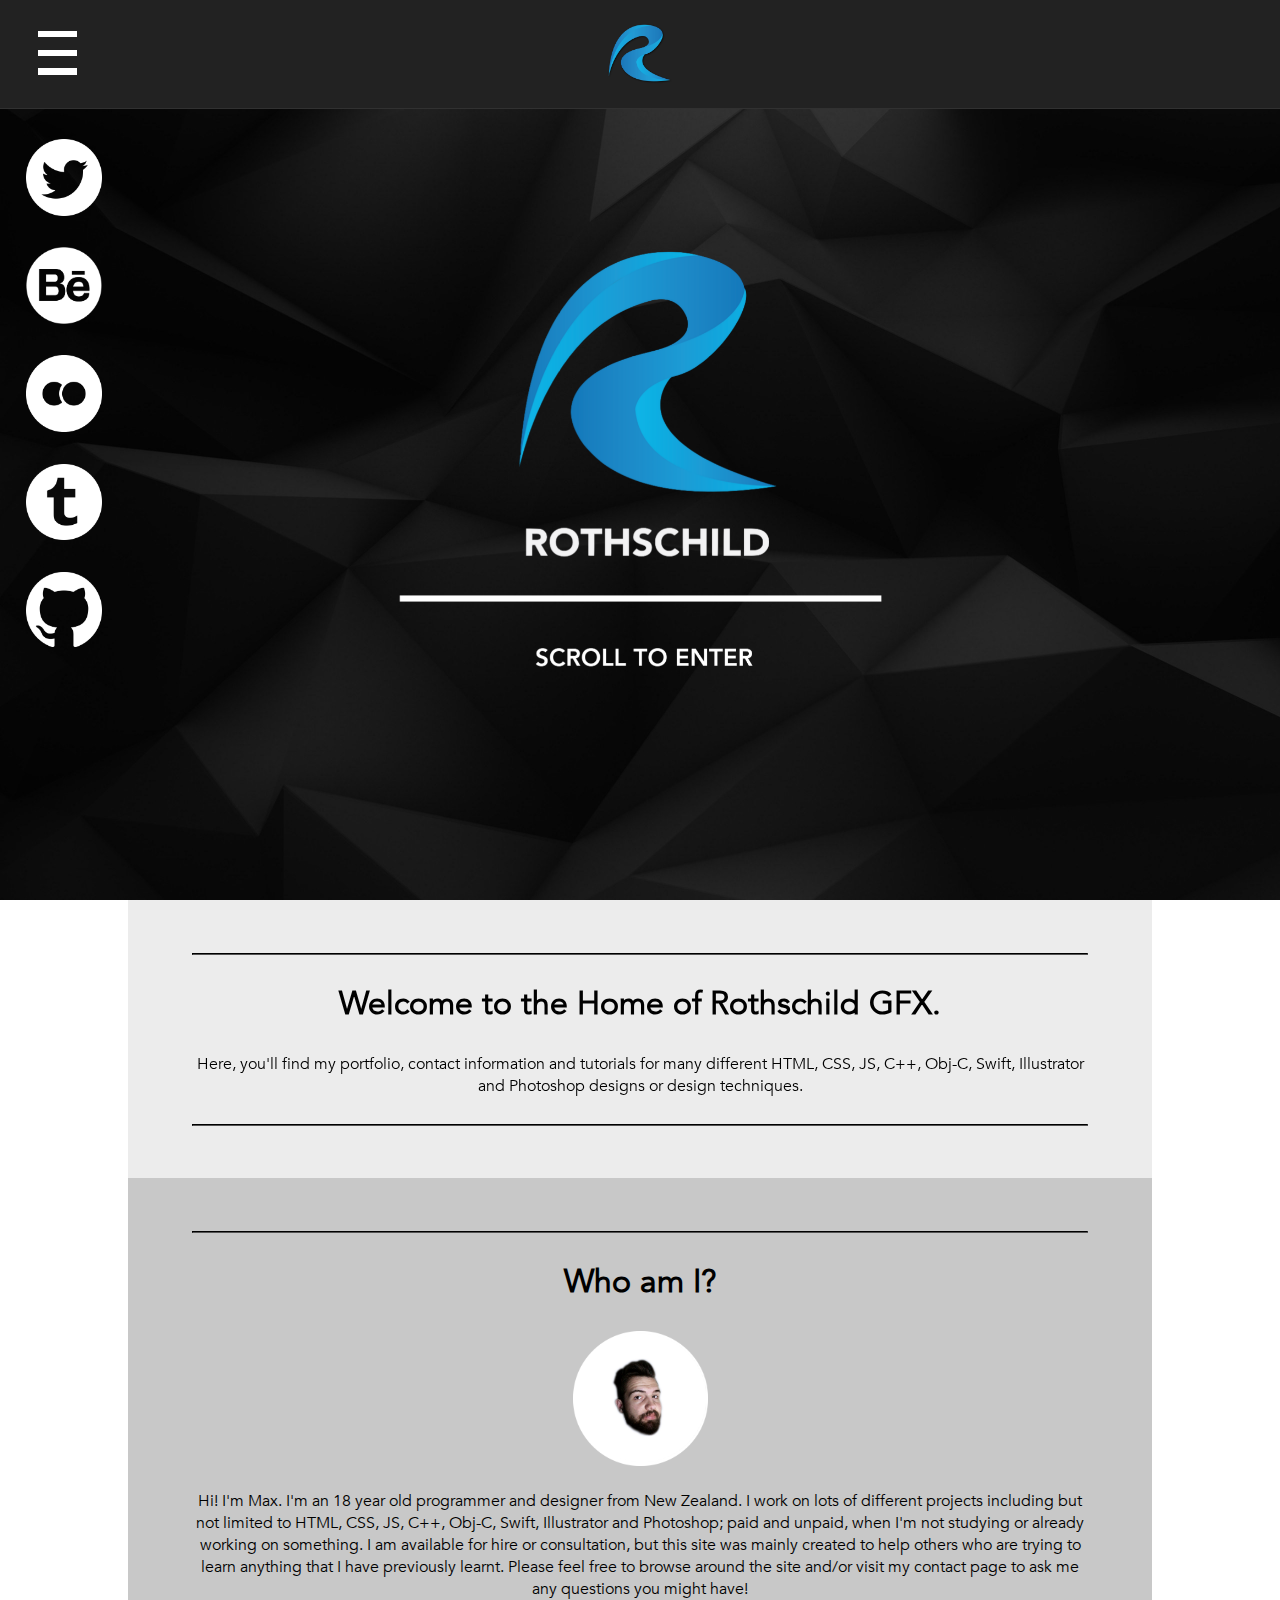
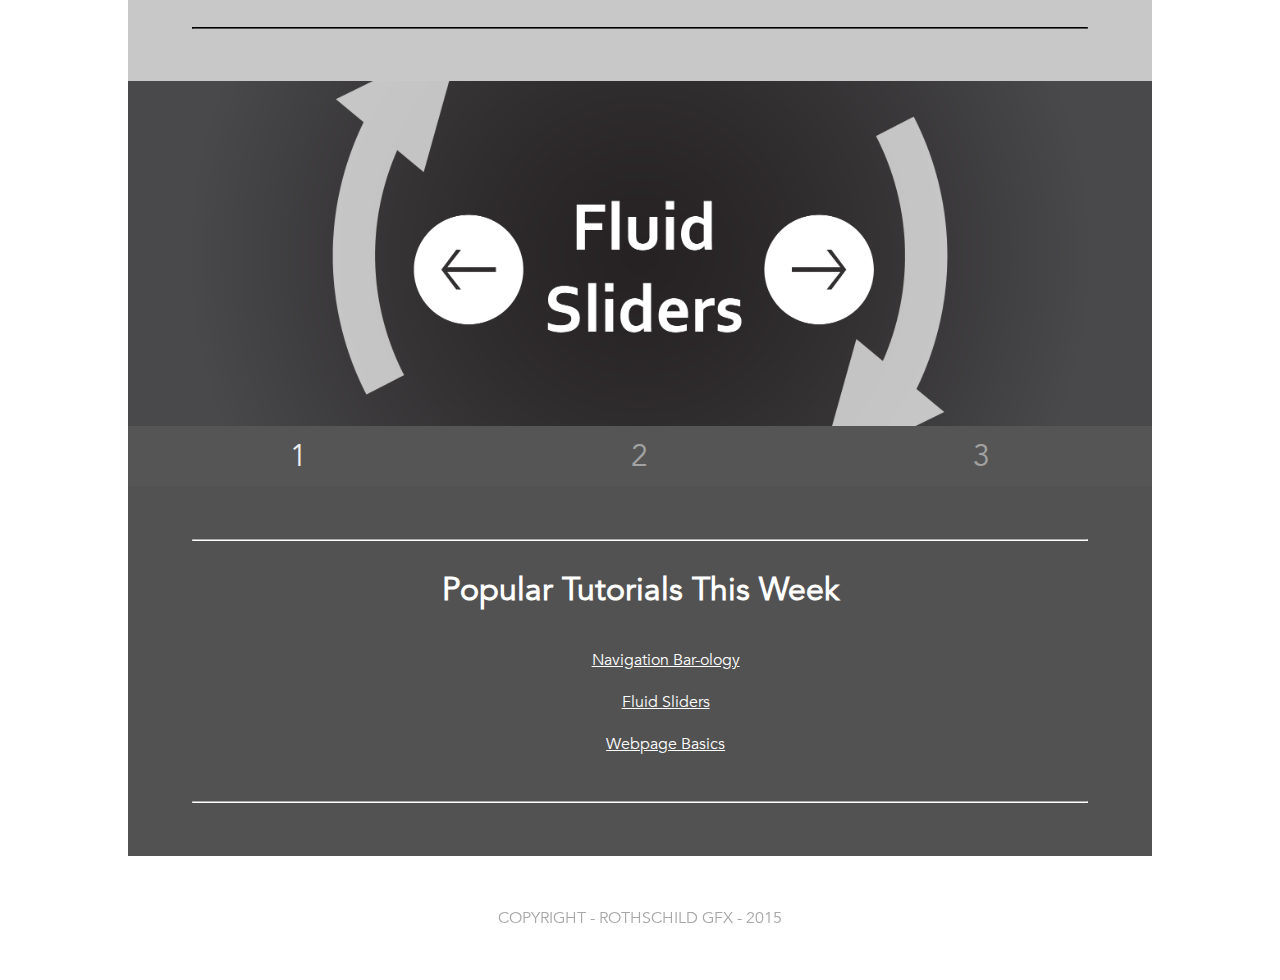
<file: index.html>
<!DOCTYPE html>
<html>
<head>
  <meta charset="UTF-8">
  <title>Rothschild GFX</title>
    <link rel="stylesheet" href="css/button.css">
    	<link rel="stylesheet" href="css/index.css">
        <link rel="icon" href="img/favicon.png" type="image/png" />
        <link rel="apple-touch-icon" href="img/favicon.png">
    <meta name="viewport" content="width=device-width, initial-scale=1">
</head>

<body onload="loadfuncs();">
	<div id="navbar">
		<a id="menu" onclick="revealLinksbar(); menuState();"><span></span></a>
			<script src='http://codepen.io/assets/libs/fullpage/jquery.js'></script>
			<script src="js/index.js"></script>
            	<img src="r-imgs/r2.png" draggable="false"/>
    </div><!--end navbar div-->
    <div id="linksbar">
    	<ul>
			<li><a href="#">Tutorials</li></a>
            <li><a href="contact.html">Contact</li></a>
            <li><a href="port.html">Portfolio</li></a>
        </ul> 	
    </div><!--end linksbar div-->
    <div id="socials">
        	<a href="http://www.twitter.com/rothschild_cod"><img src="img/twitter_white.png" draggable="false"/></a>
            <a href="https://www.behance.net/rothschildGFX/"><img src="img/behance_white.png" draggable="false"/></a>
            <a href="https://www.flickr.com/people/rothschildgfx/"><img src="img/flickr_white.png" draggable="false"/></a>
            <a href="#"><img src="img/tumblr_white.png" draggable="false"draggable="false"/></a>
            <a href="https://github.com/rothschildGFX/"><img src="img/github_white.png" draggable="false"/></a>
     </div><!--end socials div-->
     <div id="behind">
    	<img src="r-imgs/rc-logo-header-alt.png" draggable="false"/>
	</div><!--end behind div-->
    <div id="placeholder">
    </div><!--end placeholder div-->
    <div class="colourbox" id="light">
    	<hr/>
    		<h1 class="cboxh1">Welcome to the Home of Rothschild GFX.</h1>
    			<p>Here, you'll find my portfolio, contact information and tutorials for many different HTML, CSS, JS, C++, Obj-C, Swift, Illustrator and Photoshop designs or design techniques.</p>
        <hr/>
    </div><!--end colourbox div-->
<!--- Navigtion bar, slider & social links finish here, main content of site starts below in container tag---> 

<div id="container">
    <div class="colourbox" id="medium">
    		<hr/>
        		<h1 class="cboxh1">Who am I?</h1>
                	<img src="r-imgs/me.png" draggable="false"/>	
                	<p>Hi! I'm Max. I'm an 18 year old programmer and designer from New Zealand. I work on lots of different projects including but not limited to HTML, CSS, JS, C++, Obj-C, Swift, Illustrator and Photoshop; paid and unpaid, when I'm not studying or already working on something. I am available for hire or consultation, but this site was mainly created to help others who are trying to learn anything that I have previously learnt. Please feel free to browse around the site and/or visit my contact page to ask me any questions you might have!</p>
    		<hr/>
    </div><!--end colourbox div-->
    <div id="sbox">
     <div id="slider-outer">
       <a href=""><div id="slide1" class="slides">
       </div></a><!--end slide1 div-->
       <a href=""><div id="slide2" class="slides">
       </div></a><!--end slide2 div-->
       <a href=""><div id="slide3" class="slides">
       </div></a><!--end slide3 div-->
	</div><!--end slider-outer div-->
    <div id="buttons">
		<button id="b1" onclick="toggleOne(); button1();">1</button>
    	<button id="b2" onclick="toggleTwo(); button2();">2</button>
    	<button id="b3" onclick="toggleThree(); button3();">3</button>
    </div><!--end buttons div-->
    </div><!--end pbox div-->
    <div class="colourbox" id="dark">
    			<hr/>
        		<h1 class="cboxh1" >Popular Tutorials This Week</h1>
    					<ul>
        					<li><a href="">Navigation Bar-ology</li></a>
            				<li><a href="">Fluid Sliders</li></a>
            				<li><a href="">Webpage Basics</li></a> 
  						</ul>
               	 	<hr/>
     </div><!--end colourbox div-->
</div><!--end container div-->
<div id="credbox">
<p>COPYRIGHT - ROTHSCHILD GFX - 2015</p>
</div>
</body>

</html>
</file>
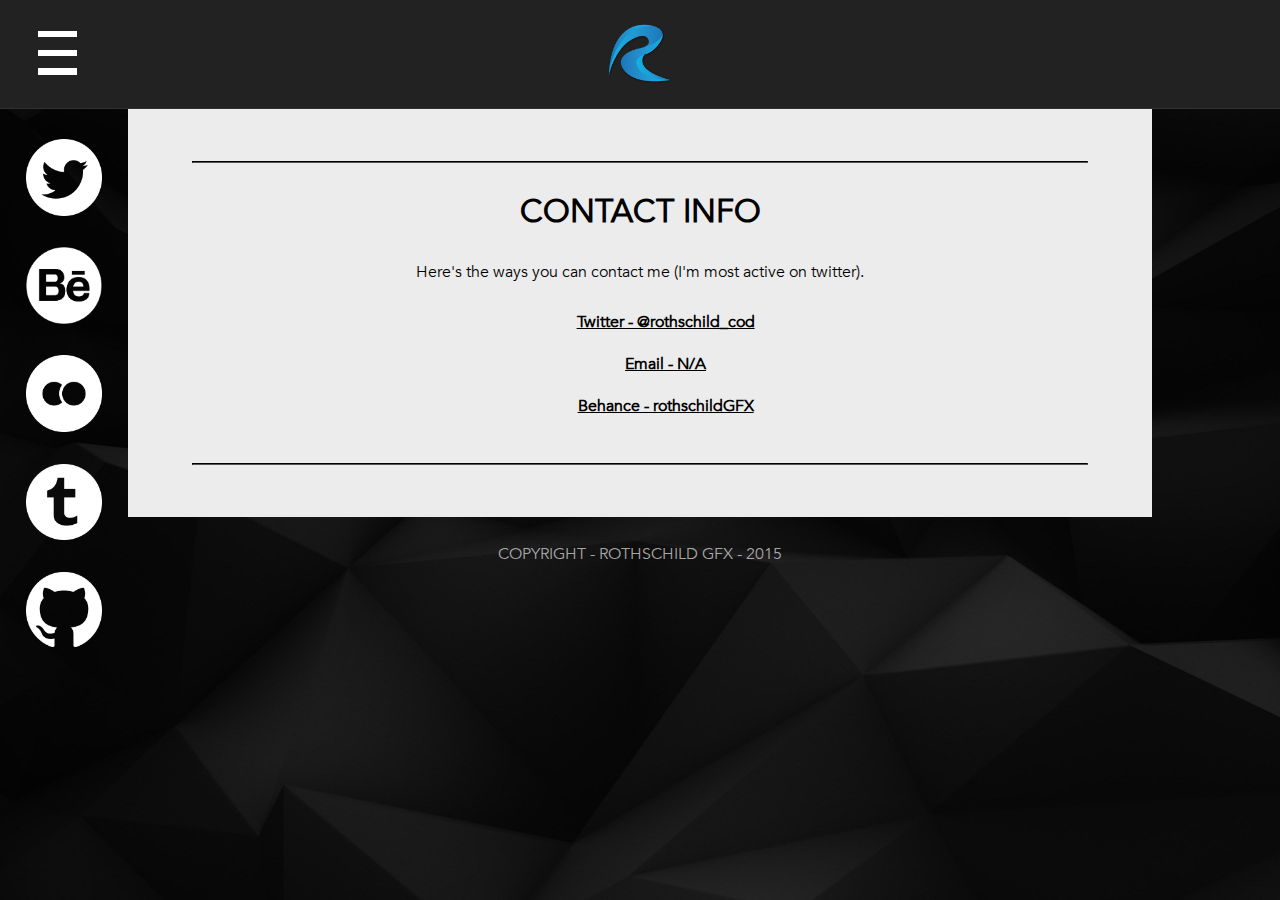
<file: contact.html>
<!DOCTYPE html>
<html>
<head>
  <meta charset="UTF-8">
  <title>Rothschild GFX/ Contact</title>
    <link rel="stylesheet" href="css/button.css">
    	<link rel="stylesheet" href="css/index.css">
        <link rel="icon" href="img/favicon.png" type="image/png" />
        <link rel="apple-touch-icon" href="img/favicon.png">
    <meta name="viewport" content="width=device-width, initial-scale=1">
</head>

<body onload="loadfuncs();">
	<div id="navbar">
		<a id="menu" onclick="revealLinksbar(); menuState();"><span></span></a>
			<script src='http://codepen.io/assets/libs/fullpage/jquery.js'></script>
			<script src="js/index.js"></script>
            	<a href="index.html"><img src="r-imgs/r2.png" draggable="false"/></a>
    </div><!--end navbar div-->
    <div id="linksbar">
    	<ul>
			<li><a href="#">Tutorials</li></a>
            <li><a href="index.html">Home</li></a>
            <li><a href="port.html">Portfolio</li></a>
        </ul> 	
    </div><!--end linksbar div-->
    <div id="socials">
        	<a href="http://www.twitter.com/rothschild_cod"><img src="img/twitter_white.png" draggable="false"/></a>
            <a href="https://www.behance.net/rothschildGFX/"><img src="img/behance_white.png" draggable="false"/></a>
            <a href="https://www.flickr.com/people/rothschildgfx/"><img src="img/flickr_white.png" draggable="false"/></a>
            <a href="#"><img src="img/tumblr_white.png" draggable="false"draggable="false"/></a>
            <a href="https://github.com/rothschildGFX/"><img src="img/github_white.png" draggable="false"/></a>
     </div><!--end socials div-->
<div id="placeholder2">
</div>
    <div class="portbox" id="portbox1">
    	<hr/>
    		<h1 class="cboxh1">CONTACT INFO</h1>
    			<p>Here's the ways you can contact me (I'm most active on twitter).</p>
                	<ul>
        				<li><a href="">Twitter - @rothschild_cod</li></a>
            			<li><a href="">Email - N/A</li></a>
            			<li><a href="">Behance - rothschildGFX</li></a> 
  					</ul>
        <hr/>
    </div><!--end colourbox div-->
<!--- Navigtion bar, slider & social links finish here, main content of site starts below in container tag--->
<div id="credbox">
<p>COPYRIGHT - ROTHSCHILD GFX - 2015</p>
</div>
</body>

</html>
</file>
<file: css/button.css>
@charset "UTF-8";
/* CSS Document */
#menu span {
  background: #fff;
  display: block;
  position: relative;
  -webkit-transform: translate3d(0,0,0);
}

#menu span,
#menu span:before,
#menu span:after {
  width: 100%;
  height: .2em;
  -moz-transition:       all 0.4s;
  -o-transition:         all 0.4s;
  -webkit-transition:    all 0.4s;
  transition:            all 0.4s;
  -webkit-transform: translate3d(0,0,0);
}

#menu span:before,
#menu span:after {
  background: #fff;
  content: " ";
  margin-top: -.6em;
  position: absolute;
}

#menu span:after {
  margin-top: .6em;
}

#menu.on span {
  background: transparent;
}

#menu.on span:before {
  -moz-transform: rotate(45deg) translate(.5em, .4em);
  -ms-transform: rotate(45deg) translate(.5em, .4em);
  -o-transform: rotate(45deg) translate(.5em, .4em);
  -webkit-transform: rotate(45deg) translate(.5em, .4em);
  transform: rotate(45deg) translate(.5em, .4em);
}

#menu.on span:after {
  -moz-transform: rotate(-45deg) translate(.45em, -.35em);
  -ms-transform: rotate(-45deg) translate(.45em, -.35em);
  -o-transform: rotate(-45deg) translate(.45em, -.35em);
  -webkit-transform: rotate(-45deg) translate(.45em, -.35em);
  transform: rotate(-45deg) translate(.45em, -.35em);
}
/****************/
</file>
<file: css/index.css>
@charset "UTF-8";
/* CSS Document */
@font-face {
    font-family: 'Avenir';
    src:url(../Fonts/Avenir.ttc);
}
* {
margin: 0;
padding: 0;
font-family: 'Avenir', Cabin, Helvetica Neue, Helvetica, Arial, sans-serif;
}
body{
	background-image:url(../r-imgs/bgg.jpg);
	background-size:cover;
	background-attachment:fixed;
	background-repeat:repeat;
	-webkit-background-size: 20vh cover;
  -moz-background-size: 20vh cover;
  -o-background-size: 20vh cover;
  background-size: 20vh cover;
}

@keyframes fadein {
    from { opacity: 0; }
    to   { opacity: 1; }
}

/* Firefox < 16 */
@-moz-keyframes fadein {
    from { opacity: 0; }
    to   { opacity: 1; }
}

/* Safari, Chrome and Opera > 12.1 */
@-webkit-keyframes fadein {
    from { opacity: 0; }
    to   { opacity: 1; }
}

/* Internet Explorer */
@-ms-keyframes fadein {
    from { opacity: 0; }
    to   { opacity: 1; }
}

/* Opera < 12.1 */
@-o-keyframes fadein {
    from { opacity: 0; }
    to   { opacity: 1; }
}


/* MENU */
#menu {
  background-color:none;
  display: block;
  font-size: 3.5vh; /* change this */
  padding: 3.5vh 3vw;
  width: 3vw;
  height: auto;
  position:fixed;
  z-index:+4;
  margin-top:0;
  text-align:left;
  cursor:pointer;
}

/*NAVBAR*/
#navbar{
	background-color:#222222;
	width:100vw;
	height:8vh;
	padding:2vh 0 2vh 0;
	text-align:center;
	position:fixed;
  	z-index:+3;
	border-bottom:#313131 solid 1px;
}
#navbar img{
	height:85%;
	width:auto;
	margin-top:0.5vh;
}

/*LINKSBAR*/
#linksbar{
	background-color:#292929;
	width:100vw;
	height:8vh;
	padding:2vh 3vw 2vh 3vw;
	border-bottom:#313131 solid 1px;
	position:fixed;
  	z-index:+2;
	margin-top:0;
	-o-transition: 0.5s;
	-ms-transition: 0.5s;
	-moz-transition: 0.5s;
	-webkit-transition: 0.5s;
}
#linksbar ul{
	margin-top:2vh;
	font-size: 3.5vh;
}
#linksbar ul li{
	display:inline;
}
#linksbar ul li a{
	color:#ffffff;
	text-decoration:none;
	padding:0 2.5vh 0 2.5vh;
}
#linksbar ul li a:hover{
	color:#949494;
}

/*BEHIND*/
#behind{
	position:fixed;
	z-index:-2;
	width:100%;
	text-align:center;
	margin:24vh auto;
	-webkit-animation: fadein 2s; /* Safari, Chrome and Opera > 12.1 */
       -moz-animation: fadein 2s; /* Firefox < 16 */
        -ms-animation: fadein 2s; /* Internet Explorer */
         -o-animation: fadein 2s; /* Opera < 12.1 */
            animation: fadein 2s;
}
#behind img{
	width:100%;
	max-width:65vh;
	max-height:65vh;
	height: auto;
}
/*PLACEHOLDER*/
#placeholder{
	height:100vh;
}

/*CONTAINER*/
#container{
	width:70%;
	margin:0 10vw 2% 10vw;
	height:auto;
	background-color:#E8E8E8;
	padding:0 5%;
	position:relative;
	z-index:+1;
}
#container hr{
	margin:3vh 0;
	border-color:#000;
}
#container ul{
	margin-left:4vw;
	margin-bottom:4vh;
	color:#FFF;
	text-align:center;
}
#container ul li{
	list-style-type:none;
	padding:10px 10px;
}
#container ul li a{
	color:#FFF;
}


/*COLOURBOXES*/
.colourbox{
	width:100%;
	padding:2vw 5vw;
	margin:0 0 0 -5vw;
}
.colourbox img{
	height:15vh;
	width:auto;
	margin:0vh 2vh 2vh 2vh;
}
.cboxh1{
	margin: 3vh 0;
	text-align:center;
}
#light{
	background-color:#ECECEC;
	text-align:center;
	width:70%;
	margin:0 10vw 0 10vw;
}
#light hr{
	margin:3vh 0;
	border-color:#000;
}
#medium{
	background-color:#C8C8C8;
	text-align:center;
}
#dark{
	background-color:#525252;
	color:#FFFFFF;
}
#dark hr{
	border-color:#fff;
}


/*SOCIALS*/
#socials{
	width:10vw;
	height:70vh;
	position:fixed;
	float:left;
	top:14vh;
	z-index:+1;
	-webkit-animation: fadein 2s; /* Safari, Chrome and Opera > 12.1 */
       -moz-animation: fadein 2s; /* Firefox < 16 */
        -ms-animation: fadein 2s; /* Internet Explorer */
         -o-animation: fadein 2s; /* Opera < 12.1 */
            animation: fadein 2s;
}
#socials img{
	width:6vw;
	height:auto;
	padding:1vw 2vw;
}


/*CREDBOX*/
#credbox{
	text-align:center;
	color:#A7A7A7;
	padding:2% 0 4% 0;
}

/*SLIDER*/
#sbox{
	margin:0 -5vw;
}
#slider-outer{
	width:100%;
	background-color:#09F;
	height:350px;
	margin:0 auto;
	background-color:#444;
	overflow:hidden;
}
button{
	background:none;
	border:none;
	outline:none;
	width:33.33%;
	height:50px;
	margin:5px -2px;
	color:#EEE;
	font-size:30px;
}
button:hover{
	opacity:1;
	cursor:pointer;
}
#buttons{
	position:relative;
	width:80vw;
	height:60px;
	text-align:center;
	z-index:+1;
	margin-top:-5px;
	overflow-x:hidden;
	background-color:#555;/*remove to this to make buttons distinguishable!*/
}
#b1,#b2,#b3{
	opacity:0.4;
	-o-transition: 0.5s;
	-ms-transition: 0.5s;
	-moz-transition: 0.5s;
	-webkit-transition: 0.5s;
	background:#555;
}
.slides{
	width:80vw;
	height:0px;
	float:left;
	-o-transition: 0.5s;
	-ms-transition: 0.5s;
	-moz-transition: 0.5s;
	-webkit-transition: 0.5s;
	background-repeat:no-repeat;
	background-position:center;
	background-size:auto 100%;
	margin-top:-1px;
}
#slide1{
	position:relative;
	z-index:1;
	background-color:#555;
	width:80vw;
	background-image:url(../img/1.png);
}
#slide2{
	position:relative;
	z-index:1;
	background-color:#555;
	width:80vw;
	background-image:url(../img/2.png);
}
#slide3{
	position:relative;
	z-index:1;
	background-color:#555;
	width:80vw;
	background-image:url(../img/3.png);
}
/*PORTBOXES*/
.portbox{
	width:100%;
	padding:2vw 5vw;
	margin:0 0 0 -5vw;
}
.portbox img{
	width:100%;
	height:auto;
	padding:5vh 0;
}
.portbox ul{
	margin-left:4vw;
	margin-bottom:4vh;
	color:#FFF;
	text-align:center;
	padding-top:2vh;
}
.portbox ul li{
	list-style-type:none;
	padding:10px 10px;
}
.portbox ul li a{
	color:#000;
	font-weight:800;
}
#portbox1{
	background-color:#ECECEC;
	text-align:center;
	width:70%;
	margin:0 10vw 0 10vw;
}
#portbox1 hr{
	margin:3vh 0;
	border-color:#000;
}
#portbox2{
	background-color:#C8C8C8;
	text-align:center;
}
#portbox2 h1{
	margin-bottom:-1vh;
}
#portbox3{
	background-color:#525252;
	color:#FFFFFF;
	text-align: center;
}
#portbox3 hr{
	margin:3vh 0;
	border-color:#fff;
}
#portbox4{
	background-color:#ECECEC;
	text-align:center;
}
	
#placeholder2{
	height:12vh;
}
</file>
